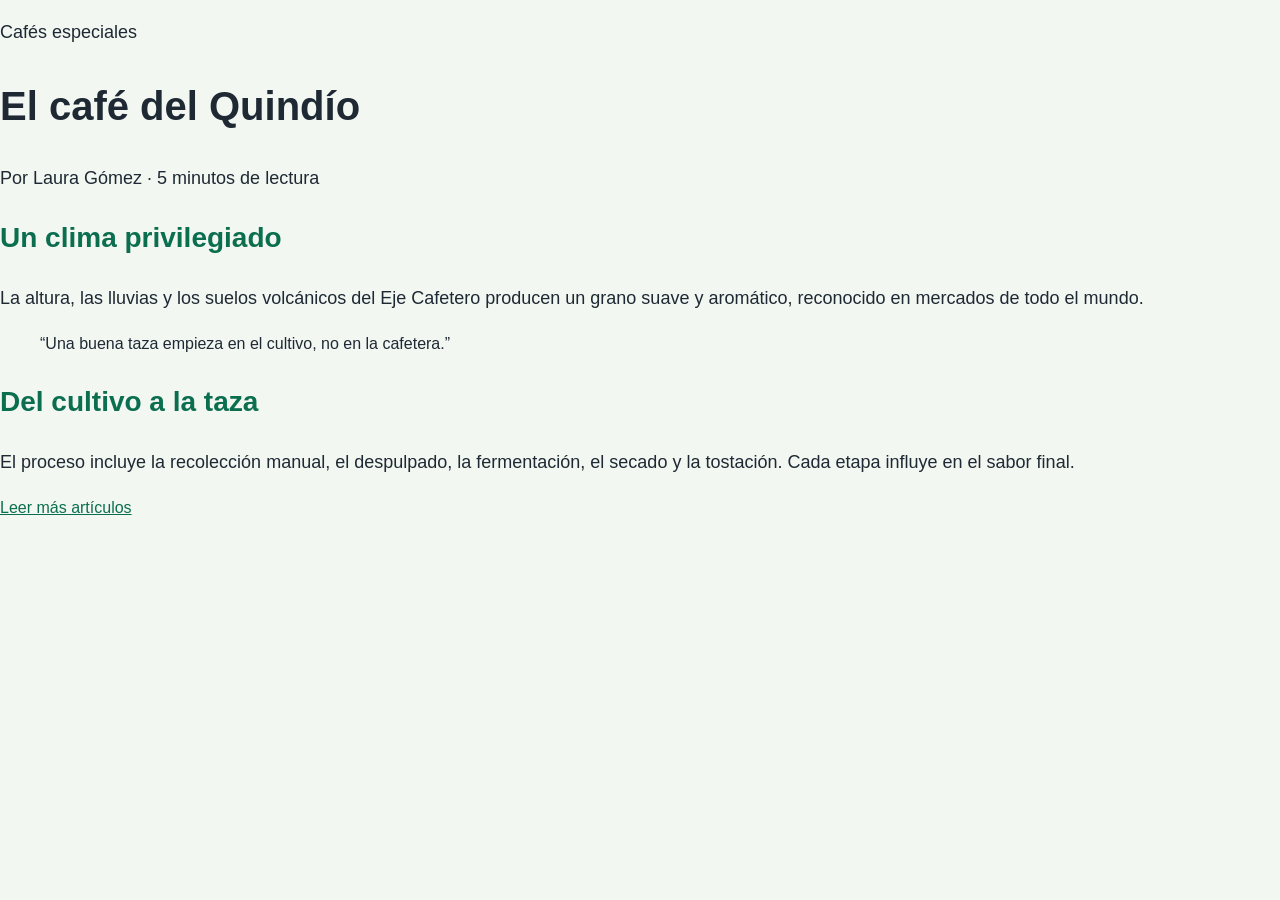
<file: trabajos-clase-1/index.html>
<!DOCTYPE html>
<html lang="en">
<head>
    <meta charset="UTF-8">
    <meta name="viewport" content="width=device-width, initial-scale=1.0">
    <title>pagina</title>
    <link rel="stylesheet" href="style.css">
</head>
<body>

    <p class="categoria">Cafés especiales</p>
<h1>El café del Quindío</h1>
<p class="autor">Por Laura Gómez · 5 minutos de lectura</p>
<h2>Un clima privilegiado</h2>
<p>La altura, las lluvias y los suelos volcánicos del Eje Cafetero producen un grano suave y aromático, reconocido en mercados de todo el mundo.</p>
<blockquote>“Una buena taza empieza en el cultivo, no en la cafetera.”</blockquote>
<h2>Del cultivo a la taza</h2>
<p>El proceso incluye la recolección manual, el despulpado, la fermentación, el secado y la tostación. Cada etapa influye en el sabor final.</p>
<a href="#">Leer más artículos</a>

</body>
</html>
</file>
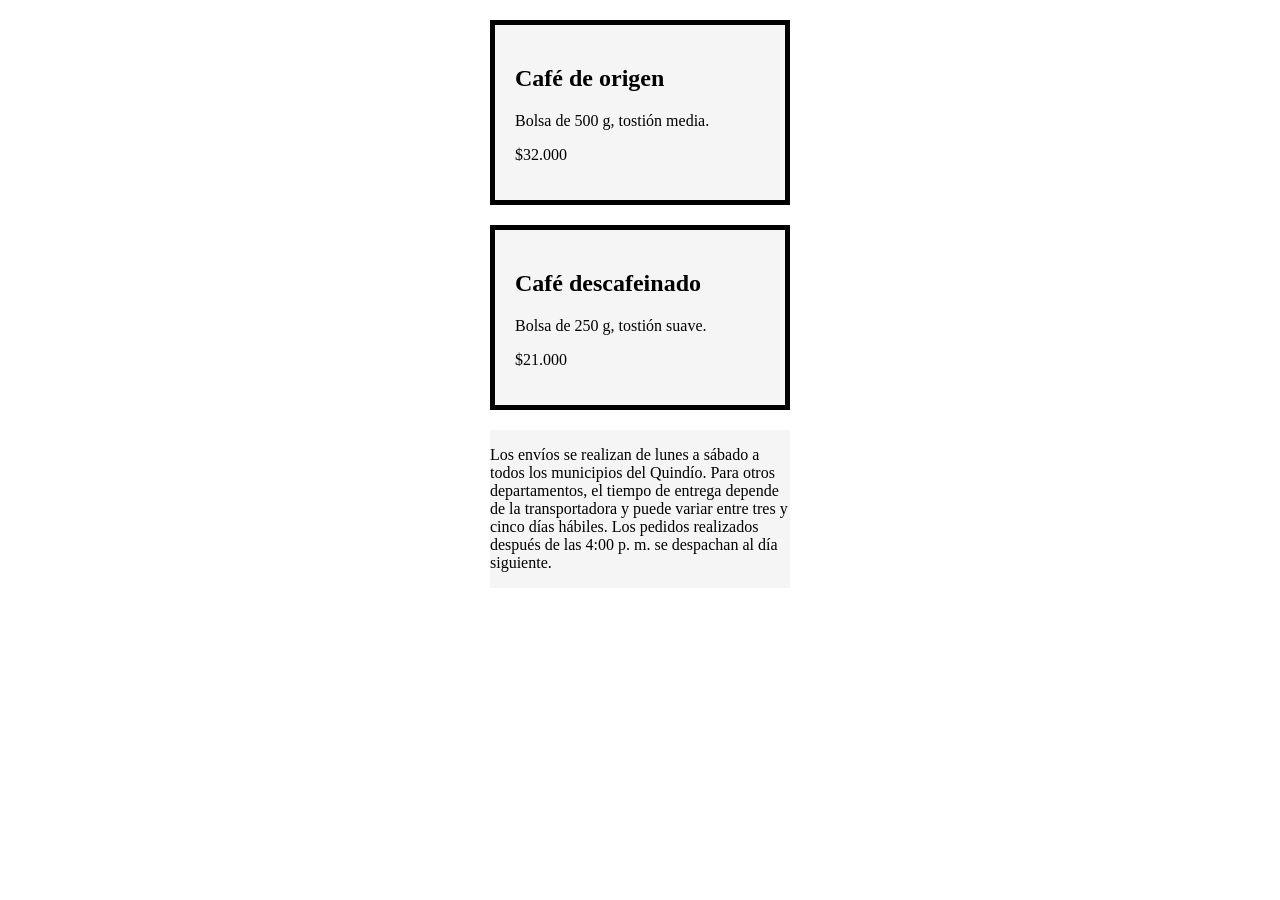
<file: trabajo-clase-2/clase.html>
<!DOCTYPE html>
<html lang="en">
<head>
    <meta charset="UTF-8">
    <meta name="viewport" content="width=device-width, initial-scale=1.0">
    <link rel="stylesheet" href="clase.css">
    <title>caja</title>
</head>
<body>
<div class="tarjeta">
  <h2>Café de origen</h2>
  <p>Bolsa de 500 g, tostión media.</p>
  <p>$32.000</p>
</div>
<div class="tarjeta">
  <h2>Café descafeinado</h2>
  <p>Bolsa de 250 g, tostión suave.</p>
  <p>$21.000</p>
</div>
<div class="nota">
  <p>Los envíos se realizan de lunes a sábado a todos los municipios del Quindío. Para otros departamentos, el tiempo de entrega depende de la transportadora y puede variar entre tres y cinco días hábiles. Los pedidos realizados después de las 4:00 p. m. se despachan al día siguiente.</p>
</div>




    
</body>
</html>
</file>
<file: trabajos-clase-1/style.css>
body {
    color: #1f2933;
    background-color: #f2f7f2;
}

h2,
a {
    color: #0b6e4f;
}

h1
{
    font-size: 2.5rem;
}
h2
{
    font-size: 1.75rem;
}
p
{
    font-size: 1.125rem;
}
body
{
    font-family: 'Arial', sans-serif;
    line-height: 1.6;
    margin: 0;
    padding: 0;
}
</file>
<file: trabajo-clase-2/clase.css>
*{
    box-sizing: border-box;
}

.tarjeta {
    background-color: whitesmoke;
    max-width: 300px;
    padding: 20px;
    border: 5px solid;
    margin-bottom: 20px;
    margin-top: 20px;
    margin-left: auto;
    margin-right: auto;

}
.nota {
    background-color: whitesmoke;
   max-width: 300px;
    main-height: 80px;
    overflow: hidden;
    overflow-y: auto;
    margin-left: auto;
    margin-right: auto;

}
</file>
